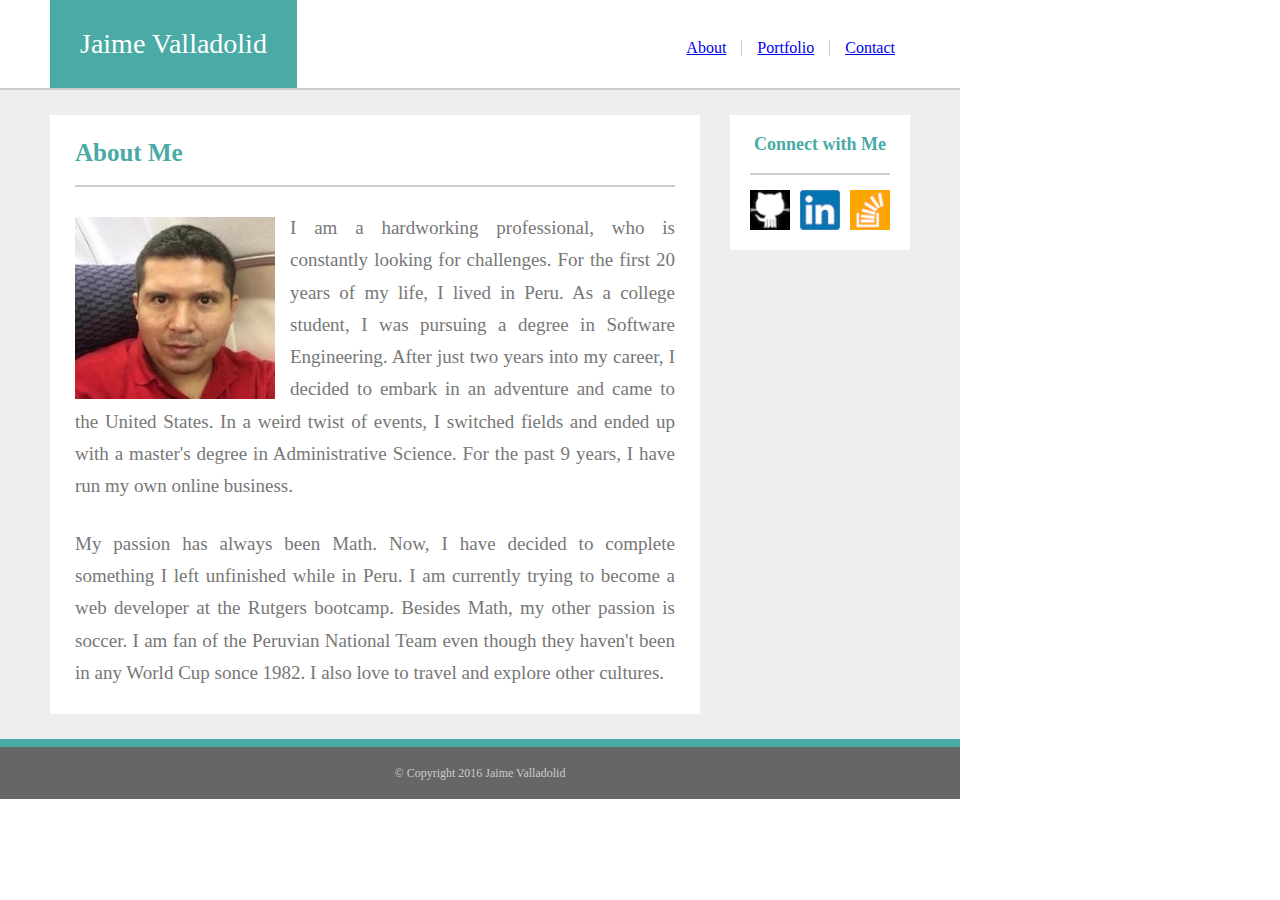
<file: index.html>
<!doctype html>
<html>
	<head>
		<title>My First Homework</title>
		<link rel="stylesheet" type="text/css" href="assets/css/reset.css" >
		<link rel="stylesheet" type="text/css" href="assets/css/style.css" >
	</head>
	<body>

		<header>
			<aside>Jaime Valladolid</aside>
			<ul style="list-style-type:none">
  					<li><section id="right"><a href="contact.html">Contact</a></section></li>
  					<li><section id="middle"><a href="portfolio.html">Portfolio</a></section></li>
  					<li><section id="left"><a href="index.html">About</a></section></li>
			</ul>
		</header>

		<section class="container">

		<section id="main-bio">
			<h2>About Me</h2>
			<img id="bio-image" src="assets/images/17939543-1.jpg" alt="Jaime V">
			<P>I am a hardworking professional, who is constantly looking for challenges. For the first 20 years of my life, I lived in Peru. As a college student, I was pursuing a degree in Software Engineering. After just two years into my career, I decided to embark in an adventure and came to the United States. In a weird twist of events, I switched fields and ended up with a master's degree in Administrative Science. For the past 9 years, I have run my own online business.</P> 
			<p>My passion has always been Math. Now, I have decided to complete something I left unfinished while in Peru. I am currently trying to become a web developer at the Rutgers bootcamp.  
			Besides Math, my other passion is soccer. I am fan of the Peruvian National Team even though they haven't been in any World Cup sonce 1982. I also love to travel and explore other cultures.</p>
		</section>

		<section id="contact-bio">
			<h3>Connect with Me</h3>
				<ul style="list-style-type: none">
				<li><a href="https://github.com/robinvp79"><img class="logo" src="assets/images/GitHubLogo.png" alt="Github"></a></li>
				<li><a href="https://www.linkedin.com/in/jaime-valladolid-1817676"><img class="logo" src="assets/images/LinkedinLogo.png" alt="Linkedin"></a></li>
				<li><a href="http://stackoverflow.com/users/6332839/jaime-v"><img class="logo" src="assets/images/StackOverflowLogo.png" alt="StackOverflow"></a></li>
			</ul>
		</section>

		</section>

	</body>

	<footer>
		<h6>&copy; Copyright 2016 Jaime Valladolid</h6>
	</footer>

</html>
</file>
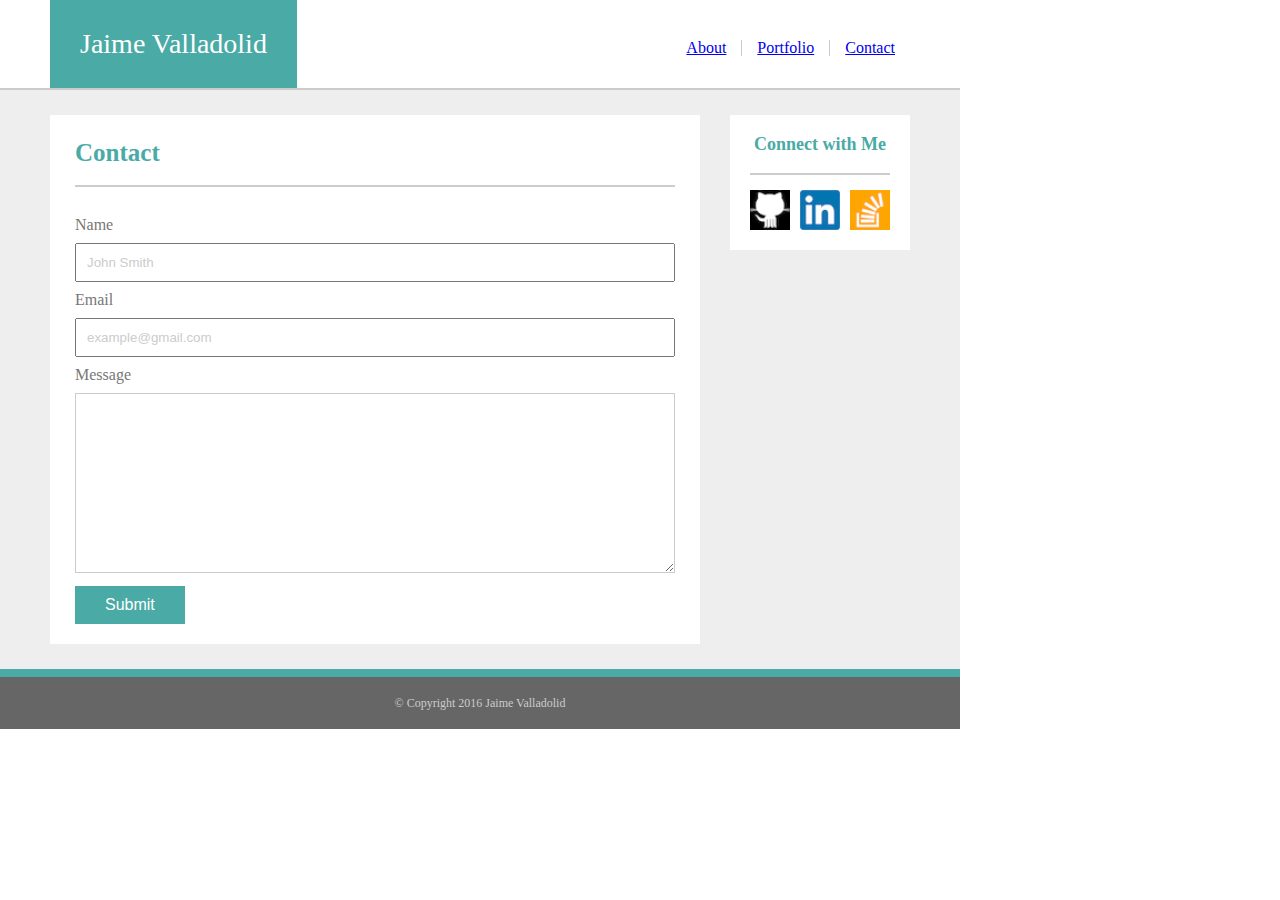
<file: contact.html>
<!doctype html>
<html>
	<head>
		<title>My First Homework</title>
		<link rel="stylesheet" type="text/css" href="assets/css/reset.css" >
		<link rel="stylesheet" type="text/css" href="assets/css/style.css" >
	</head>
	<body>

		<header>
			<aside>Jaime Valladolid</aside>
			<ul style="list-style-type:none">
  					<li><section id="right"><a href="contact.html">Contact</a></section></li>
  					<li><section id="middle"><a href="portfolio.html">Portfolio</a></section></li>
  					<li><section id="left"><a href="index.html">About</a></section></li>
			</ul>
		</header>

		<section class="container">
		<section id="main-bio">
			<h2>Contact</h2>
			<form id="contact_form" action="#" method="POST">
				<label for="name">Name</label>
				<input type="text" name="name" value="John Smith" size="60">

				<label for="email">Email</label>
				<input type="text" name="email" value="example@gmail.com" size="60">

				<label for="message">Message</label>
				<textarea ></textarea>

				<input type="submit" value="Submit">
			</form>						
		</section>

		<section id="contact-bio">
			<h3>Connect with Me</h3>
			<ul style="list-style-type: none">
				<li><a href="https://github.com/robinvp79"><img class="logo" src="assets/images/GitHubLogo.png" alt="Github"></a></li>
				<li><a href="https://www.linkedin.com/in/jaime-valladolid-1817676"><img class="logo" src="assets/images/LinkedinLogo.png" alt="Linkedin"></a></li>
				<li><a href="http://stackoverflow.com/users/6332839/jaime-v"><img class="logo" src="assets/images/StackOverflowLogo.png" alt="StackOverflow"></a></li>
			</ul>
		</section>

		</section>

	</body>

	<footer>
		<h6>&copy; Copyright 2016 Jaime Valladolid</h6>
	</footer>

</html>
</file>
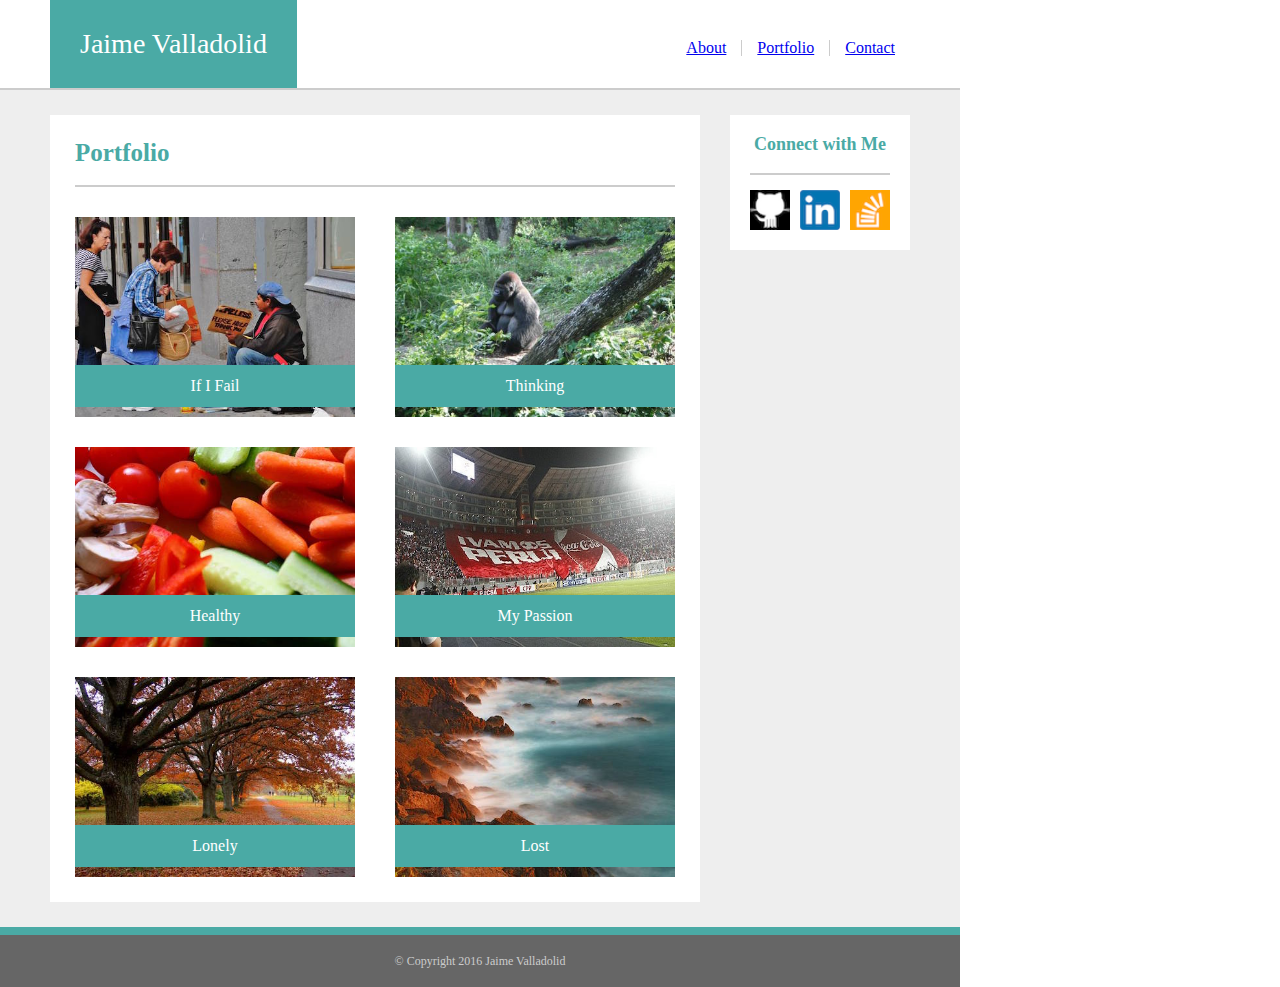
<file: portfolio.html>
<!doctype html>
<html>
	<head>
		<title>My First Homework</title>
		<link rel="stylesheet" type="text/css" href="assets/css/reset.css" >
		<link rel="stylesheet" type="text/css" href="assets/css/style.css" >
	</head>
	<body>

		<header>
			<aside>Jaime Valladolid</aside>
			<ul style="list-style-type:none">
  					<li><section id="right"><a href="contact.html">Contact</a></section></li>
  					<li><section id="middle"><a href="portfolio.html">Portfolio</a></section></li>
  					<li><section id="left"><a href="index.html">About</a></section></li>
			</ul>
		</header>

		<section class="container">
		
		<section id="main-bio">
			<h2>Portfolio</h2>

			<section id="fail1">
				<img id="fail" src="assets/images/If-I-Fail.jpg" alt="Fail">
				<div class="division">
				If I Fail
				</div>
			</section>
			<section id="think1">
				<img id="think" src="assets/images/thinking.jpg" alt="Think">
				<div class="division">
				Thinking
				</div>
			</section>
			<section id="healthy1">
				<img id="healthy" src="assets/images/healthy.jpg" alt="Health">
				<div class="division">
				Healthy
				</div>
			</section>
			<section id="pasion1">
				<img id="pasion" src="assets/images/Mi-Pasion.jpg" alt="Pasion">
				<div class="division">
				My Passion
				</div>
			</section>
			<section id="lonely1">
				<img id="lonely" src="assets/images/lonely.jpg" alt="Lonely">
				<div class="division">
				Lonely
				</div>
			</section>
			<section id="lost1">
				<img id="lost" src="assets/images/lost.jpg" alt="Lost">
				<div class="division">
				Lost
				</div>
			</section>
		</section>

		<section id="contact-bio">
			<h3>Connect with Me</h3>
				<ul style="list-style-type: none">
				<li><a href="https://github.com/robinvp79"><img class="logo" src="assets/images/GitHubLogo.png" alt="Github"></a></li>
				<li><a href="https://www.linkedin.com/in/jaime-valladolid-1817676"><img class="logo" src="assets/images/LinkedinLogo.png" alt="Linkedin"></a></li>
				<li><a href="http://stackoverflow.com/users/6332839/jaime-v"><img class="logo" src="assets/images/StackOverflowLogo.png" alt="StackOverflow"></a></li>
			</ul>
		</section>

		</section>

	</body>

	<footer>
		<h6>&copy; Copyright 2016 Jaime Valladolid</h6>
	</footer>

</html>
</file>
<file: assets/css/style.css>
header{
	background-color: #ffffff;
	border-color: #cccccc;
	width: 960px;
}

aside{
	float: left;
	background: #4aaaa5;
	padding: 30px;
	margin-left: 50px;
	font-size: 28px;
	color: white;
	font-family: Georgia;
}

#middle, #left {
	border-right: 1px solid #cccccc;
}

#right, #middle, #left {
	float: right;
	padding: 0px 15px 0px 15px;
	font-size: 16px;
	color: #cccccc;
	font-family: Times;
	margin: 40px 0px 20px 0px;
}

#right{
	margin-right: 50px;
}

#bio-image {
	float: left;
	width: 200px;
	margin: 30px 15px 0px 0px;
}

.container{
	clear: both;
	overflow: auto;
	width: 960px;
	background-color: #eee;
	border-top: 2px solid #cccccc;
	border-bottom: 8px solid #4aaaa5;
}

#main-bio{
	width: 600px;
	float: left;
	background-color: #ffffff;
	margin: 25px 10px 25px 50px;
	padding: 25px;
}

#contact-bio{
	width: 180px;
	float: left;
	text-align: center;
	background-color: #ffffff;
	margin: 25px 0px 0px 20px;
	padding: 20px 0px 20px 0px;
}

p {
	text-align: justify;
	line-height: 1.7;
	font-size: 19px;
	padding-top: 25px;
	color: #777777;
}

h3{
	margin: 0px 20px 0px 20px;
	font-size: 18px;
}

h2{
	font-size: 25px;
}

h2, h3 {
	font-family: Georgia serif;
	font-weight: bold;
	color: #4aaaa5;
	padding-bottom: 20px;
	border-bottom: 2px solid #cccccc;
}

.logo {
	width: 40px;
	float: left;
	margin: 0px 10px 15px 0px;
	position: relative;
	left: 20px;
	top: 15px;
}

#contact_form{
	position: relative;
	top: 30px;
	color: #777777;
}

footer{
	background-color: #666666;
	color: #cccccc;
	text-align: center;
	padding-top: 20px;
	padding-bottom: 20px;
	width: 960px;
	font-size: 12px;
}

input[type=text] {
	width: 100%;
	padding: 10px;
	margin: 10px 0px 10px 0px;
	box-sizing: border-box;
	color: #cccccc;
}

textarea {
	width: 100%;
	height: 180px;
	padding: 10px 20px;
	margin: 10px 0px 10px 0px;
	box-sizing: border-box;
	border-color: #cccccc;
}

input[type=submit] {
    background-color: #4aaaa5;
    color: white;
    padding: 10px 30px;
    margin-bottom: 25px;
    cursor: pointer;
    border: none;
    font-size: 16px;
}

#fail, #healthy, #lonely, #think, #pasion, #lost{
	width: 280px;
	height: 200px;
}

#fail1, #healthy1, #lonely1{
	float: left;
}

#fail1, #healthy1, #lonely1, #think1, #pasion1, #lost1{
	margin-top: 30px;
}

#fail1:hover, #healthy1:hover, #lonely1:hover, #think1:hover, #pasion1:hover, #lost1:hover {
	outline: 5px solid gray;
    outline-offset: 1px;
}

.division{
	position: relative;
	bottom: 55px;
	text-align: center;
	background-color: #4aaaa5;
	padding: 13px;
	color: white;
	margin-bottom: -45px;
}

#think1, #pasion1, #lost1{
	float: right;
}

.desc{
	clear: both;
}

a:hover {
    background-color: #4aaaa5;
    color: white;
}

.logo:hover{
	outline: 5px solid gray;
    outline-offset: 1px;
}

input[type=submit]:hover {
	outline: 5px solid gray;
    outline-offset: 1px;
}
</file>
